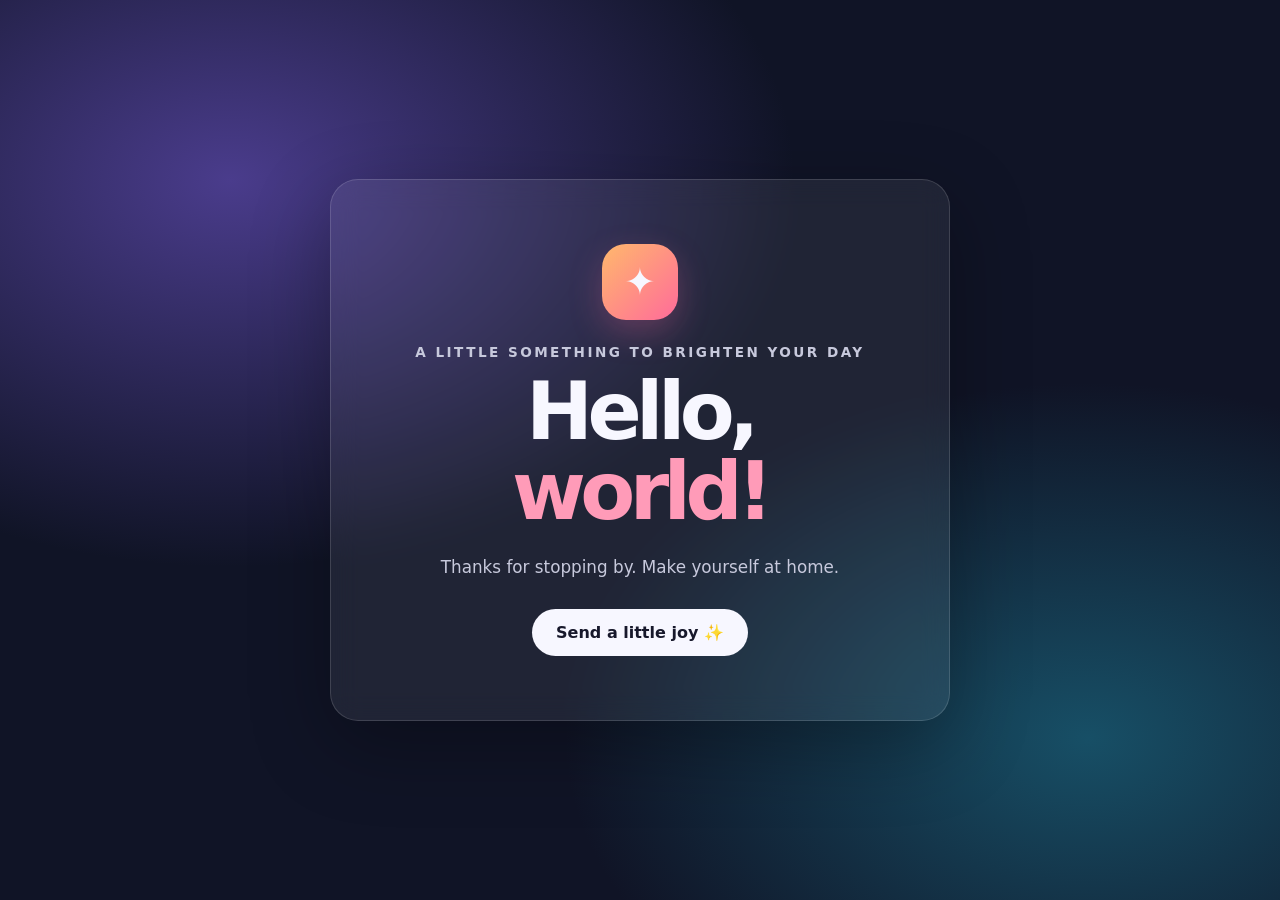
<file: index.html>
<!doctype html>
<html lang="en">
<head>
  <meta charset="utf-8">
  <meta name="viewport" content="width=device-width, initial-scale=1">
  <meta name="theme-color" content="#101426">
  <title>Hello, world!</title>
  <style>
    :root {
      color-scheme: dark;
      font-family: Inter, ui-sans-serif, system-ui, -apple-system, BlinkMacSystemFont, "Segoe UI", sans-serif;
      background: #101426;
      color: #f7f7ff;
    }

    * {
      box-sizing: border-box;
    }

    body {
      min-height: 100vh;
      margin: 0;
      display: grid;
      place-items: center;
      padding: 24px;
      background:
        radial-gradient(ellipse at 18% 20%, #4a3c8c 0, transparent 38%),
        radial-gradient(ellipse at 85% 82%, #174f66 0, transparent 34%),
        #101426;
    }

    main {
      width: min(100%, 620px);
      padding: clamp(32px, 8vw, 64px);
      text-align: center;
      border: 1px solid rgb(255 255 255 / 14%);
      border-radius: 28px;
      background: rgb(255 255 255 / 7%);
      box-shadow: 0 24px 80px rgb(0 0 0 / 30%);
      backdrop-filter: blur(14px);
    }

    .sparkle {
      display: inline-grid;
      width: 76px;
      height: 76px;
      place-items: center;
      margin-bottom: 24px;
      border-radius: 24px;
      background: linear-gradient(135deg, #ffb86c, #ff6b9a);
      font-size: 38px;
      box-shadow: 0 12px 32px rgb(255 107 154 / 25%);
    }

    p {
      margin: 0 0 12px;
      color: #c7c9dc;
      font-size: 0.85rem;
      font-weight: 700;
      letter-spacing: 0.18em;
      text-transform: uppercase;
    }

    h1 {
      margin: 0;
      font-size: clamp(2.7rem, 9vw, 5rem);
      letter-spacing: -0.07em;
      line-height: 1;
    }

    h1 span {
      color: #ff9bb8;
    }

    .message {
      min-height: 1.6em;
      margin: 22px 0 28px;
      color: #c7c9dc;
      font-size: 1.05rem;
      line-height: 1.6;
    }

    button {
      border: 0;
      border-radius: 999px;
      padding: 14px 24px;
      background: #f7f7ff;
      color: #17182b;
      font: inherit;
      font-weight: 700;
      cursor: pointer;
      transition: transform 160ms ease, box-shadow 160ms ease;
    }

    button:hover {
      transform: translateY(-2px);
      box-shadow: 0 10px 24px rgb(0 0 0 / 24%);
    }

    button:focus-visible {
      outline: 3px solid #ff9bb8;
      outline-offset: 4px;
    }

    @media (prefers-reduced-motion: reduce) {
      *, *::before, *::after {
        transition-duration: 0.01ms !important;
      }
    }
  </style>
</head>
<body>
  <main>
    <div class="sparkle" aria-hidden="true">✦</div>
    <p>A little something to brighten your day</p>
    <h1>Hello, <span>world!</span></h1>
    <div class="message" id="message" aria-live="polite">Thanks for stopping by. Make yourself at home.</div>
    <button id="greet-button" type="button">Send a little joy ✨</button>
  </main>
  <script>
    const button = document.querySelector("#greet-button");
    const message = document.querySelector("#message");
    const greetings = [
      "You’re doing great. Keep being you!",
      "A fresh start can begin with one small step.",
      "Thanks for stopping by. Make yourself at home."
    ];
    let greetingIndex = 0;

    button.addEventListener("click", () => {
      message.textContent = greetings[greetingIndex];
      greetingIndex = (greetingIndex + 1) % greetings.length;
    });
  </script>
</body>
</html>
</file>
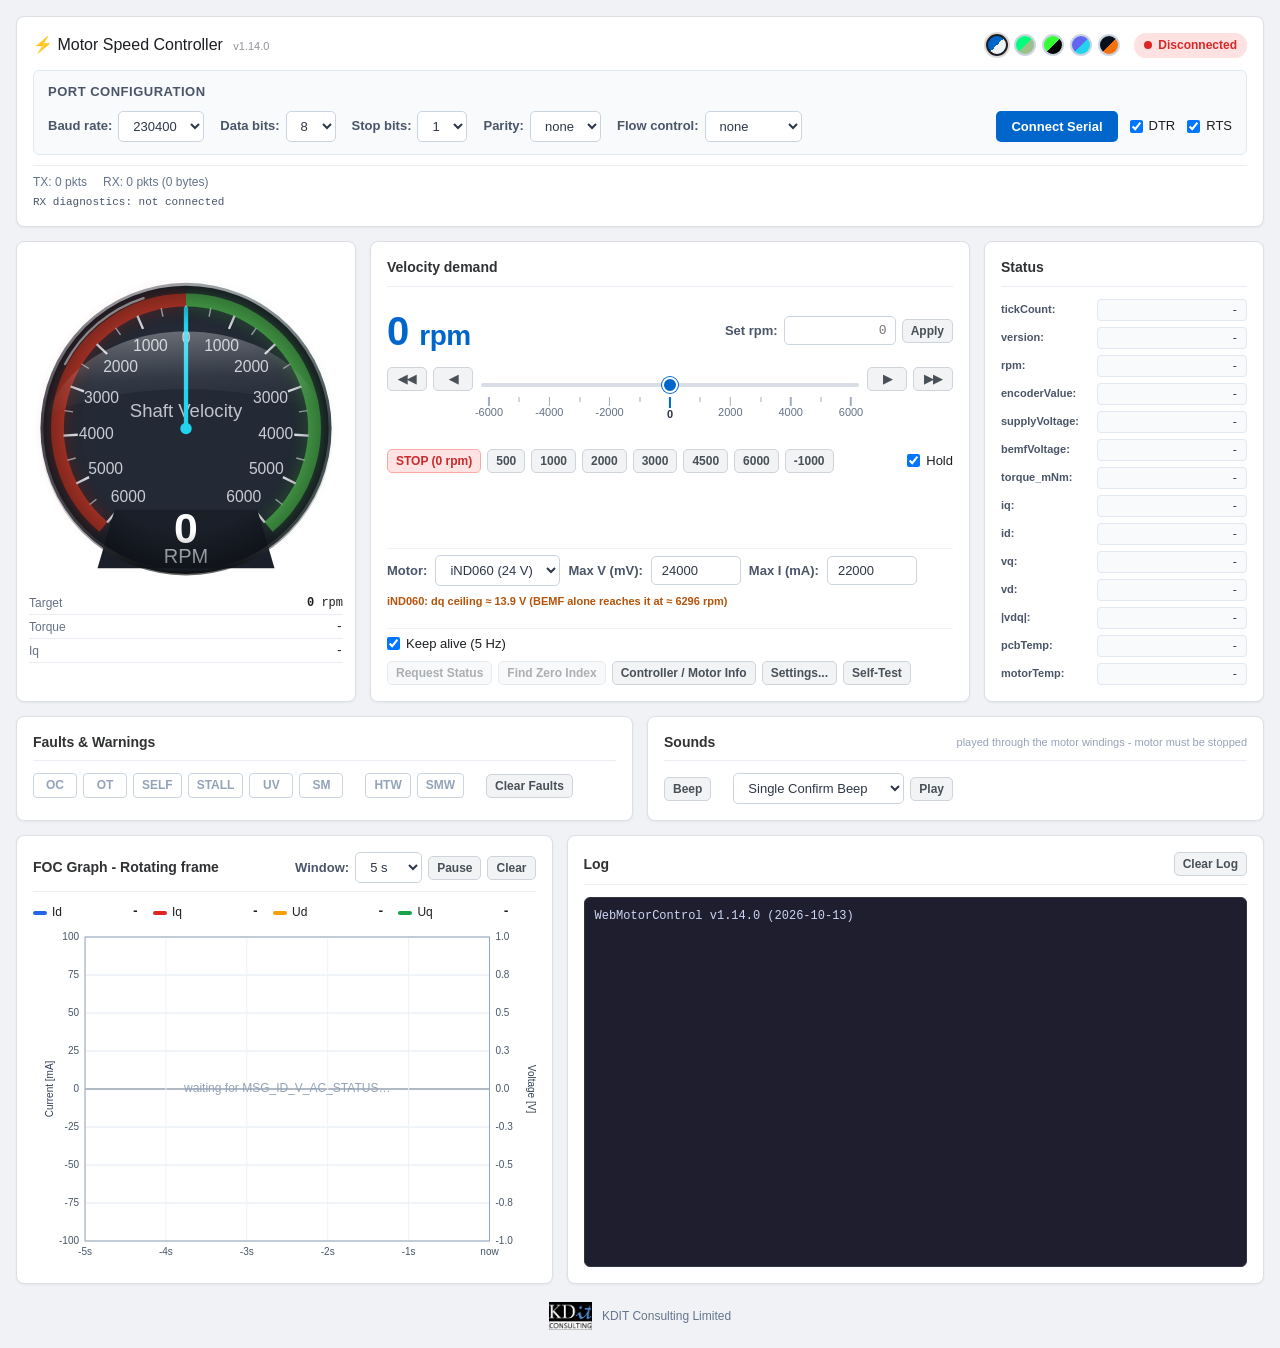
<file: Ver1/index.html>
<!DOCTYPE html>
<html lang="en">
<head>
    <meta charset="UTF-8">
    <meta name="viewport" content="width=device-width, initial-scale=1.0">
    <title>Motor Speed Controller - WebSerial</title>
    <link rel="stylesheet" href="css/style.css">
    <script>
        // Theme persistence. The choice is kept in localStorage and, as a backup for browsers
        // that block or clear site storage, in a one-year cookie scoped to this app's folder.
        // Both are read here, before first paint, so the page never flashes the wrong theme.
        (function () {
            var KEY = "motorctrl.theme";
            var THEMES = ["python", "retro", "fresh", "alpha"];
            var path = location.pathname.replace(/[^\/]*$/, "") || "/";

            function readCookie() {
                var m = document.cookie.match(new RegExp("(?:^|; )" + KEY.replace(".", "\\.") + "=([^;]*)"));
                return m ? decodeURIComponent(m[1]) : null;
            }

            window.ThemeStore = {
                get: function () {
                    var value = null;
                    try { value = localStorage.getItem(KEY) || localStorage.getItem("theme"); } catch (e) { }
                    return value || readCookie();
                },
                set: function (name) {
                    try { localStorage.setItem(KEY, name); } catch (e) { }
                    try {
                        document.cookie = KEY + "=" + encodeURIComponent(name) + "; max-age=31536000; path=" + path +
                            "; SameSite=Lax" + (location.protocol === "https:" ? "; Secure" : "");
                    } catch (e) { }
                }
            };

            var saved = window.ThemeStore.get();
            if (THEMES.indexOf(saved) !== -1) document.documentElement.setAttribute("data-theme", saved);
        })();
    </script>
</head>
<body>
    <div class="app-container">

        <!-- Browser Support Warning -->
        <div id="compatWarning" class="alert-warning">
            ⚠️ <strong>Web Serial is not supported in this browser.</strong> Please use a Chromium-based browser (Google Chrome, Microsoft Edge, Opera, or Brave) to connect over serial.
        </div>

        <!-- 1. Connection & Port Configuration Card -->
        <div class="card">
            <div class="conn-header">
                <span class="app-title">⚡ Motor Speed Controller <span id="appVersion" class="app-version" title="Web app version"></span></span>
                <div class="theme-switch" role="group" aria-label="Theme">
                    <button id="themeDefault" class="theme-btn theme-default" type="button" title="Current theme" aria-label="Current theme"></button>
                    <button id="themePython" class="theme-btn theme-python" type="button" title="Match the Python app theme" aria-label="Python app theme"></button>
                    <button id="themeRetro" class="theme-btn theme-retro" type="button" title="Retro 80s terminal theme" aria-label="Retro 80s terminal theme"></button>
                    <button id="themeFresh" class="theme-btn theme-fresh" type="button" title="Fresh modern dark theme" aria-label="Fresh modern dark theme"></button>
                    <button id="themeAlpha" class="theme-btn theme-alpha" type="button" title="Alpha Machines theme (Midnight / Graphite, Ignition orange)" aria-label="Alpha Machines theme"></button>
                </div>
                <div id="statusBadge" class="status-badge disconnected">
                    <span class="status-dot"></span>
                    <span id="statusText">Disconnected</span>
                </div>
            </div>

            <div class="port-config-section">
                <div class="port-config-title">Port configuration</div>
                <div class="port-config-row">
                    <div class="config-field">
                        <label for="baudSelect" class="form-label">Baud rate:</label>
                        <select id="baudSelect" class="select-input">
                            <option value="9600">9600</option>
                            <option value="19200">19200</option>
                            <option value="38400">38400</option>
                            <option value="57600">57600</option>
                            <option value="115200">115200</option>
                            <option value="230400" selected>230400</option>
                            <option value="460800">460800</option>
                            <option value="921600">921600</option>
                        </select>
                    </div>

                    <div class="config-field">
                        <label for="dataBitsSelect" class="form-label">Data bits:</label>
                        <select id="dataBitsSelect" class="select-input">
                            <option value="8" selected>8</option>
                            <option value="7">7</option>
                        </select>
                    </div>

                    <div class="config-field">
                        <label for="stopBitsSelect" class="form-label">Stop bits:</label>
                        <select id="stopBitsSelect" class="select-input">
                            <option value="1" selected>1</option>
                            <option value="2">2</option>
                        </select>
                    </div>

                    <div class="config-field">
                        <label for="paritySelect" class="form-label">Parity:</label>
                        <select id="paritySelect" class="select-input">
                            <option value="none" selected>none</option>
                            <option value="even">even</option>
                            <option value="odd">odd</option>
                        </select>
                    </div>

                    <div class="config-field">
                        <label for="flowControlSelect" class="form-label">Flow control:</label>
                        <select id="flowControlSelect" class="select-input">
                            <option value="none" selected>none</option>
                            <option value="hardware">hardware</option>
                        </select>
                    </div>

                    <div class="config-actions">
                        <button id="btnConnect" class="btn btn-primary">Connect Serial</button>
                        <label class="chk-group" title="Data Terminal Ready (required by MCU USB CDC)">
                            <input id="chkDtr" type="checkbox" checked>
                            <span>DTR</span>
                        </label>
                        <label class="chk-group" title="Request To Send">
                            <input id="chkRts" type="checkbox" checked>
                            <span>RTS</span>
                        </label>
                    </div>
                </div>
            </div>

            <div class="conn-stats">
                <div class="conn-stats-counters">
                    <span id="txStat">TX: 0 pkts</span>
                    <span id="rxStat">RX: 0 pkts (0 bytes)</span>
                </div>
                <div class="rx-diag-row">
                    <span id="rxDiag" class="rx-diag">RX diagnostics: not connected</span>
                </div>
            </div>
        </div>

        <!-- 2. Middle Section: velocity dial, velocity demand and status panel -->
        <div class="middle-grid middle-grid--demand">

            <!-- 2.0 Shaft velocity dial (js/gauge.js, copied from the PyTesterApp web app) -->
            <aside class="card gauge-card" aria-label="Shaft velocity">
                <div id="gauge"></div>
                <dl class="gmeta">
                    <div><dt>Target</dt><dd><b id="gTarget">0</b> rpm</dd></div>
                    <div><dt>Torque</dt><dd id="gTorque">-</dd></div>
                    <div><dt>Iq</dt><dd id="gIq">-</dd></div>
                </dl>
            </aside>

            <!-- 2A. Velocity demand (-6000 ... 6000 rpm, the sign is the direction) -->
            <div class="card demand-card">
                <div class="card-title">
                    <span>Velocity demand</span>
                </div>

                <!-- Big rpm display + numerical input -->
                <div class="rpm-readout-row">
                    <div id="rpmDisplay" class="rpm-big-text">0 <small>rpm</small></div>
                    <div class="rpm-entry-group">
                        <label for="rpmInput" class="form-label">Set rpm:</label>
                        <input id="rpmInput" type="text" inputmode="numeric" placeholder="0" autocomplete="off" class="text-input num-input" title="Type a value, press Enter or Apply; Esc clears">
                        <button id="btnApplyRpm" class="btn btn-secondary btn-sm">Apply</button>
                    </div>
                </div>

                <!-- Slider with step buttons, glow track and tick marks -->
                <div class="slider-row">
                    <div class="step-group">
                        <button class="btn btn-secondary btn-sm" id="btnDown2" type="button" title="-20% of full scale">◀◀</button>
                        <button class="btn btn-secondary btn-sm" id="btnDown1" type="button" title="-5% of full scale">◀</button>
                    </div>
                    <div class="slider-box" id="sliderBox">
                        <div class="slider-fill" aria-hidden="true"></div>
                        <input id="rpmSlider" type="range" min="-6000" max="6000" step="1" value="0" class="rpm-slider" aria-label="Target velocity">
                        <div class="slider-ticks" id="sliderTicks"></div>
                    </div>
                    <div class="step-group">
                        <button class="btn btn-secondary btn-sm" id="btnUp1" type="button" title="+5% of full scale">▶</button>
                        <button class="btn btn-secondary btn-sm" id="btnUp2" type="button" title="+20% of full scale">▶▶</button>
                    </div>
                </div>

                <!-- Quick presets, Hold at the right end -->
                <div class="preset-row">
                    <button class="btn btn-stop btn-sm" data-rpm="0" title="Stop (Esc)">STOP (0 rpm)</button>
                    <button class="btn btn-secondary btn-sm" data-rpm="500">500</button>
                    <button class="btn btn-secondary btn-sm" data-rpm="1000">1000</button>
                    <button class="btn btn-secondary btn-sm" data-rpm="2000">2000</button>
                    <button class="btn btn-secondary btn-sm" data-rpm="3000">3000</button>
                    <button class="btn btn-secondary btn-sm" data-rpm="4500">4500</button>
                    <button class="btn btn-secondary btn-sm" data-rpm="6000">6000</button>
                    <button class="btn btn-secondary btn-sm" data-rpm="-1000" title="1000 rpm in reverse">-1000</button>
                    <label class="chk-group hold-group" title="Hold: the slider stays where you leave it when released. Without Hold it springs back to 0 and the motor stops.">
                        <input id="chkHold" type="checkbox" checked>
                        <span>Hold</span>
                    </label>
                </div>

                <!-- Limits sent with every demand (latched by firmware at run start) -->
                <div class="options-row limits-row">
                    <label for="motorSelect" class="form-label">Motor:</label>
                    <select id="motorSelect" class="select-input" title="Sets the BEMF constant used in the hint below and the default Max V / Max I limits">
                        <option value="ind060">iND060 (24 V)</option>
                        <option value="ind057">iND057 (48 V)</option>
                    </select>
                    <label for="maxVInput" class="form-label">Max V (mV):</label>
                    <input id="maxVInput" type="number" min="1000" max="48000" step="1000" class="text-input" style="width: 90px;">
                    <label for="maxIInput" class="form-label">Max I (mA):</label>
                    <input id="maxIInput" type="number" min="0" max="25000" step="1000" class="text-input" style="width: 90px;" title="The current sense chain measures about 27 A peak on the most sensitive phase; the firmware also clamps this to its configured current limit">
                    <span id="limitHint" class="limit-hint"></span>
                </div>

                <!-- Keep-alive & Diagnostics Operations -->
                <div class="options-row">
                    <label class="chk-group">
                        <input id="chkPeriodic" type="checkbox" checked>
                        <span title="Repeats the demand every 200 ms while it is not 0 rpm. A 0 rpm demand is a STOP for the controller, so it is only sent when you stop (5 times), never just because the page is connected.">Keep alive (5 Hz)</span>
                    </label>
                    <div class="action-buttons">
                        <button id="btnReqStatus" class="btn btn-secondary btn-sm" disabled title="Disabled - status is requested automatically on connect and re-requested if it stops">Request Status</button>
                        <button id="btnFindZero" class="btn btn-secondary btn-sm" disabled title="Disabled">Find Zero Index</button>
                        <button id="btnControllerInfo" class="btn btn-secondary btn-sm" title="Read the controller (power board) and motor description from the drive: names, shunt, scaling, motor constants and gains">Controller / Motor Info</button>
                        <button id="btnSettings" class="btn btn-secondary btn-sm" title="View and edit the settings stored in the controller (supply, limits, current gains, ramps, run on start ...)">Settings...</button>
                        <button id="btnSelfTest" class="btn btn-secondary btn-sm" title="Run the controller self-test (DIAG_REQ_SELFTEST); only starts while the controller is idle">Self-Test</button>
                    </div>
                </div>
            </div>

            <!-- 2B. Status Panel (CDataStatus) -->
            <div class="card">
                <div class="card-title">
                    <span>Status</span>
                    <span id="statusAge" class="status-age"></span>
                </div>
                <div class="status-grid">
                    <!-- Column 1 -->
                    <div class="status-col">
                        <div class="status-field">
                            <label>tickCount:</label>
                            <input id="stat_tickCount" type="text" readonly value="-">
                        </div>
                        <div class="status-field">
                            <label>version:</label>
                            <input id="stat_version" type="text" readonly value="-">
                        </div>
                        <div class="status-field">
                            <label>rpm:</label>
                            <input id="stat_rpm" type="text" readonly value="-">
                        </div>
                        <div class="status-field">
                            <label>encoderValue:</label>
                            <input id="stat_encoderValue" type="text" readonly value="-">
                        </div>
                        <div class="status-field">
                            <label>supplyVoltage:</label>
                            <input id="stat_supplyVoltage" type="text" readonly value="-">
                        </div>
                        <div class="status-field">
                            <label>bemfVoltage:</label>
                            <input id="stat_bemfVoltage" type="text" readonly value="-">
                        </div>
                        <div class="status-field">
                            <label>torque_mNm:</label>
                            <input id="stat_torque_mNm" type="text" readonly value="-">
                        </div>
                    </div>

                    <!-- Column 2 -->
                    <div class="status-col">
                        <div class="status-field">
                            <label>iq:</label>
                            <input id="stat_iq" type="text" readonly value="-">
                        </div>
                        <div class="status-field">
                            <label>id:</label>
                            <input id="stat_id" type="text" readonly value="-">
                        </div>
                        <div class="status-field">
                            <label>vq:</label>
                            <input id="stat_vq" type="text" readonly value="-">
                        </div>
                        <div class="status-field">
                            <label>vd:</label>
                            <input id="stat_vd" type="text" readonly value="-">
                        </div>
                        <div class="status-field">
                            <label>|vdq|:</label>
                            <input id="stat_vdq" type="text" readonly value="-">
                        </div>
                        <div class="status-field">
                            <label>pcbTemp:</label>
                            <input id="stat_pcbTemp" type="text" readonly value="-">
                        </div>
                        <div class="status-field">
                            <label>motorTemp:</label>
                            <input id="stat_motorTemp" type="text" readonly value="-">
                        </div>
                    </div>
                </div>
            </div>

        </div>

        <!-- 2C. Faults & Warnings (left) and Sounds (right), as in the Python app -->
        <div class="middle-grid">

            <div class="card faults-card">
                <div class="card-title">
                    <span>Faults &amp; Warnings</span>
                </div>
                <div class="faults-row">
                    <div class="fault-group" aria-label="Faults">
                        <span id="flt_oc"    class="fault-chip fault" title="Overcurrent fault">OC</span>
                        <span id="flt_ot"    class="fault-chip fault" title="Overtemperature fault">OT</span>
                        <span id="flt_self"  class="fault-chip fault" title="Self-test fault">SELF</span>
                        <span id="flt_stall" class="fault-chip fault" title="Motor stall detected fault">STALL</span>
                        <span id="flt_uv"    class="fault-chip fault" title="Undervoltage">UV</span>
                        <span id="flt_sm"    class="fault-chip fault" title="Supply mismatch">SM</span>
                    </div>
                    <div class="fault-group" aria-label="Warnings">
                        <span id="warn_ht"   class="fault-chip warning" title="High temperature warning">HTW</span>
                        <span id="warn_sm"   class="fault-chip warning" title="Supply mismatch warning">SMW</span>
                    </div>
                    <button id="btnClearFaults" class="btn btn-secondary btn-sm">Clear Faults</button>
                </div>
            </div>

            <div class="card sounds-card">
                <div class="card-title">
                    <span>Sounds</span>
                    <span class="card-hint">played through the motor windings - motor must be stopped</span>
                </div>
                <div class="faults-row">
                    <div class="fault-group">
                        <button id="btnSoundTest" class="btn btn-secondary btn-sm" title="Play a 3 kHz, 600 ms beep">Beep</button>
                    </div>
                    <div class="fault-group">
                        <select id="soundPattern" class="select-input" title="Sound pattern">
                            <option value="1">Single Confirm Beep</option>
                            <option value="2">Ascending Two-Tone</option>
                            <option value="3">Descending Two-Tone</option>
                            <option value="4">Error Alarm</option>
                            <option value="5">Warning Chirp</option>
                            <option value="6">Success Fanfare</option>
                            <option value="7">Major Triad Arpeggio</option>
                            <option value="8">Alternating Siren Alert</option>
                            <option value="9">Calibration Chime</option>
                            <option value="10">Low Alert Buzz</option>
                        </select>
                        <button id="btnSoundPlay" class="btn btn-secondary btn-sm">Play</button>
                    </div>
                </div>
            </div>

        </div>

        <!-- 3. Live chart (left) and Telemetry & Log Console (right) -->
        <div class="lower-grid">

            <div class="card chart-card">
                <div class="card-title">
                    <span>FOC Graph - Rotating frame</span>
                    <span class="chart-controls">
                        <label class="form-label" for="chartWindow">Window:</label>
                        <select id="chartWindow" class="select-input">
                            <option value="5" selected>5 s</option>
                            <option value="10">10 s</option>
                            <option value="30">30 s</option>
                            <option value="60">60 s</option>
                        </select>
                        <button id="btnChartPause" class="btn btn-secondary btn-sm">Pause</button>
                        <button id="btnChartClear" class="btn btn-secondary btn-sm">Clear</button>
                    </span>
                </div>
                <div class="chart-legend">
                    <label class="legend-item"><input type="checkbox" data-series="id" checked><span class="swatch"></span>Id <b id="lg_id">-</b></label>
                    <label class="legend-item"><input type="checkbox" data-series="iq" checked><span class="swatch"></span>Iq <b id="lg_iq">-</b></label>
                    <label class="legend-item"><input type="checkbox" data-series="vd" checked><span class="swatch"></span>Ud <b id="lg_vd">-</b></label>
                    <label class="legend-item"><input type="checkbox" data-series="vq" checked><span class="swatch"></span>Uq <b id="lg_vq">-</b></label>
                </div>
                <canvas id="focChart" class="foc-chart"></canvas>
            </div>

            <div class="card log-card">
                <div class="card-title">
                    <span>Log</span>
                    <button id="btnClearLog" class="btn btn-secondary btn-sm">Clear Log</button>
                </div>
                <div id="logConsole" class="log-console"></div>
            </div>

        </div>

        <!-- Footer: company logo, no taller than a text box -->
        <footer class="app-footer">
            <img src="img/kdit-logo.png" class="footer-logo" width="43" height="28" alt="KDIT Consulting logo">
            <span>KDIT Consulting Limited</span>
        </footer>

    </div>

    <!-- Scripts -->
    <script src="js/version.js"></script>
    <script src="js/protocol.js"></script>
    <script src="js/diagcodes.js"></script>
    <script src="js/serial.js"></script>
    <script src="js/chart.js"></script>
    <script src="js/gauge.js"></script>
        <!-- Controller settings dialog (js/settings.js builds the form) -->
    <div id="settingsModal" class="modal-overlay" hidden>
        <div class="card modal-dialog" role="dialog" aria-modal="true" aria-labelledby="settingsTitle">
            <div class="card-title">
                <span id="settingsTitle">Controller settings</span>
                <button id="btnSettingsClose" class="btn btn-secondary btn-sm" type="button" aria-label="Close">&times;</button>
            </div>
            <div id="settingsStatus" class="settings-status">Not loaded.</div>
            <form id="settingsForm" onsubmit="return false"></form>
            <div class="settings-note">Calibration results (electrical zero, encoder direction, current offsets, angle table) are not edited here. Writing the settings saves them to the controller's flash, so stop the motor first.</div>
            <div class="modal-footer">
                <button id="btnSettingsDefaults" class="btn btn-secondary btn-sm" type="button" title="Fill the firmware defaults (supply, current limit and gains are kept); press Save to write them">Defaults</button>
                <button id="btnSettingsReload" class="btn btn-secondary btn-sm" type="button">Reload</button>
                <button id="btnSettingsSave" class="btn btn-primary btn-sm" type="button">Save</button>
            </div>
        </div>
    </div>

    <script src="js/settings.js"></script>
    <script src="js/app.js"></script>
</body>
</html>
</file>
<file: Ver1/css/style.css>
/* Reset & Base Styles */
* {
    box-sizing: border-box;
    margin: 0;
    padding: 0;
}

body {
    font-family: -apple-system, BlinkMacSystemFont, "Segoe UI", Roboto, Helvetica, Arial, sans-serif;
    background-color: #f0f2f5;
    color: #1c1e21;
    line-height: 1.4;
    padding: 16px;
}

.app-container {
    max-width: 1400px;
    margin: 0 auto;
    display: flex;
    flex-direction: column;
    gap: 14px;
}

/* Card Panels */
.card {
    background: #ffffff;
    border: 1px solid #dcdfe6;
    border-radius: 8px;
    padding: 16px;
    box-shadow: 0 1px 3px rgba(0, 0, 0, 0.05);
}

.card-title {
    font-size: 14px;
    font-weight: 700;
    color: #303133;
    margin-bottom: 12px;
    display: flex;
    justify-content: space-between;
    align-items: center;
    border-bottom: 1px solid #ebeef5;
    padding-bottom: 8px;
}

/* Top Connection & Port Configuration */
.conn-header {
    display: flex;
    align-items: center;
    justify-content: space-between;
    margin-bottom: 12px;
}

.port-config-section {
    background: #f8fafc;
    border: 1px solid #e2e8f0;
    border-radius: 6px;
    padding: 12px 14px;
}

.port-config-title {
    font-size: 13px;
    font-weight: 700;
    color: #4a5568;
    margin-bottom: 10px;
    text-transform: uppercase;
    letter-spacing: 0.5px;
}

.port-config-row {
    display: flex;
    align-items: center;
    flex-wrap: wrap;
    gap: 12px 16px;
}

.config-field {
    display: flex;
    align-items: center;
    gap: 6px;
}

.config-actions {
    display: flex;
    align-items: center;
    gap: 12px;
    margin-left: auto;
}

.form-label {
    font-size: 13px;
    font-weight: 600;
    color: #4a5568;
    white-space: nowrap;
}

.select-input, .text-input {
    padding: 6px 10px;
    border: 1px solid #cbd5e0;
    border-radius: 5px;
    font-size: 13px;
    background-color: #fff;
    color: #2d3748;
    outline: none;
    transition: border-color 0.2s;
}

.select-input:focus, .text-input:focus {
    border-color: #0066cc;
}

/* Buttons */
.btn {
    padding: 7px 14px;
    font-size: 13px;
    font-weight: 600;
    border-radius: 5px;
    cursor: pointer;
    border: 1px solid transparent;
    transition: background-color 0.15s, border-color 0.15s, box-shadow 0.15s;
    user-select: none;
}

.btn-primary {
    background-color: #0066cc;
    color: #ffffff;
}

.btn-primary:hover {
    background-color: #0052a3;
}

.btn-danger {
    background-color: #dc3545;
    color: #ffffff;
}

.btn-danger:hover {
    background-color: #bd2130;
}

.btn-secondary {
    background-color: #f1f3f5;
    border-color: #ced4da;
    color: #495057;
}

.btn-secondary:hover {
    background-color: #e9ecef;
}

.btn-stop {
    background-color: #ffe3e3;
    border-color: #ffa8a8;
    color: #c92a2a;
    font-weight: bold;
}

.btn-stop:hover {
    background-color: #ffc9c9;
}

.btn-sm {
    padding: 4px 8px;
    font-size: 12px;
}

/* Status Badge */
.status-badge {
    display: inline-flex;
    align-items: center;
    gap: 6px;
    padding: 4px 10px;
    border-radius: 12px;
    font-size: 12px;
    font-weight: 600;
}

.status-badge.disconnected {
    background-color: #fee2e2;
    color: #dc2626;
}

.status-badge.connected {
    background-color: #dcfce7;
    color: #16a34a;
}

.status-dot {
    width: 8px;
    height: 8px;
    border-radius: 50%;
    background-color: currentColor;
}

/* Alert Warning Box */
.alert-warning {
    background-color: #fff3cd;
    border: 1px solid #ffeeba;
    color: #856404;
    padding: 10px 14px;
    border-radius: 6px;
    font-size: 13px;
    display: none;
}

/* Middle Layout: Side-by-Side Cards */
.middle-grid {
    display: grid;
    grid-template-columns: 1fr 1fr;
    gap: 14px;
}

@media (max-width: 860px) {
    .middle-grid {
        grid-template-columns: 1fr;
    }
}

/* Speed Demand Controls */
.demand-card {
    display: flex;
    flex-direction: column;
    gap: 12px;
}

.rpm-readout-row {
    display: flex;
    justify-content: space-between;
    align-items: center;
}

.rpm-big-text {
    font-size: 40px;
    font-weight: 800;
    line-height: 1;
    color: #0066cc;
    letter-spacing: -0.5px;
}

.rpm-big-text small {
    font-size: 28px;
    font-weight: 800;
}

.rpm-entry-group {
    display: flex;
    align-items: center;
    gap: 6px;
}

.preset-row {
    display: flex;
    flex-wrap: wrap;
    gap: 6px;
    align-items: center;
}

.options-row {
    display: flex;
    justify-content: space-between;
    align-items: center;
    flex-wrap: wrap;
    gap: 8px;
    padding-top: 6px;
    border-top: 1px solid #f1f3f5;
}

.chk-group {
    display: flex;
    align-items: center;
    gap: 6px;
    font-size: 13px;
    cursor: pointer;
}

.action-buttons {
    display: flex;
    flex-wrap: wrap;
    gap: 6px;
}

.action-buttons .btn {
    white-space: nowrap;
}

/* Status panel: one column of fields */
.status-grid {
    display: grid;
    grid-template-columns: 1fr;
    gap: 6px;
}

.status-col {
    display: grid;
    gap: 6px;
}

@media (max-width: 540px) {
    .status-grid {
        grid-template-columns: 1fr;
    }
}

.status-field {
    display: flex;
    align-items: center;
    justify-content: space-between;
    gap: 6px;
}

.status-field label {
    font-size: 11px;
    font-weight: 700;
    color: #4a5568;
    white-space: nowrap;
    min-width: 90px;
}

.status-field input {
    width: 100%;
    padding: 4px 8px;
    border: 1px solid #e2e8f0;
    border-radius: 4px;
    font-family: Consolas, "Courier New", monospace;
    font-size: 11px;
    background-color: #f8fafc;
    color: #1e293b;
    outline: none;
    text-align: right;
}

/* Log & Telemetry Card */
.log-stats-bar {
    display: flex;
    justify-content: space-between;
    align-items: center;
    font-size: 12px;
    color: #64748b;
    margin-bottom: 8px;
}

.log-stats-left {
    display: flex;
    gap: 16px;
}

.log-console {
    width: 100%;
    height: 140px;
    background-color: #1e1e2e;
    color: #cdd6f4;
    font-family: Consolas, "Courier New", monospace;
    font-size: 12px;
    padding: 10px;
    border-radius: 6px;
    border: 1px solid #313244;
    overflow-y: auto;
    white-space: pre-wrap;
    word-break: break-all;
}

/* Voltage / current limits row and status liveness */
.limits-row {
    justify-content: flex-start;
    margin-bottom: 6px;
}

.limit-hint {
    font-size: 11px;
    color: #606266;
}

.limit-hint.warn {
    color: #b45309;
    font-weight: 600;
}

.status-age {
    font-size: 11px;
    font-weight: 400;
    color: #67c23a;
}

.status-age.stale {
    color: #f56c6c;
    font-weight: 600;
}

.status-field input.warn {
    background-color: #fef3c7;
    border-color: #f59e0b;
    color: #92400e;
}

.app-version {
    font-size: 11px;
    font-weight: 400;
    color: #909399;
    margin-left: 6px;
    cursor: help;
}

.rx-diag-row {
    display: flex;
    justify-content: space-between;
    align-items: center;
    flex-wrap: wrap;
    gap: 8px;
    margin: 6px 0;
}

.rx-diag {
    font-family: Consolas, "Courier New", monospace;
    font-size: 11px;
    color: #475569;
}

/* Lower section: chart on the left, log on the right */
.lower-grid {
    display: grid;
    grid-template-columns: minmax(0, 1fr) minmax(0, 1.3fr);
    gap: 14px;
    align-items: stretch;
}

@media (max-width: 860px) {
    .lower-grid {
        grid-template-columns: 1fr;
    }
}

.chart-card,
.log-card {
    display: flex;
    flex-direction: column;
    min-width: 0;
}

.chart-controls {
    display: flex;
    align-items: center;
    gap: 6px;
    font-weight: 400;
}

.chart-legend {
    display: flex;
    flex-wrap: wrap;
    gap: 14px;
    margin-bottom: 6px;
    font-size: 12px;
}

.legend-item {
    display: flex;
    align-items: center;
    gap: 5px;
    cursor: pointer;
    user-select: none;
}

.legend-item input {
    display: none;
}

.legend-item .swatch {
    width: 14px;
    height: 4px;
    border-radius: 2px;
    background: var(--c);
}

.legend-item input:not(:checked) ~ .swatch {
    background: #cbd5e1;
}

/* Fixed-width value field so the legend never reflows as the numbers change */
.legend-item b {
    display: inline-block;
    width: 10ch;
    text-align: right;
    white-space: nowrap;
    font-family: Consolas, "Courier New", monospace;
    font-size: 12px;
    font-weight: 600;
    font-variant-numeric: tabular-nums;
}

.legend-item {
    white-space: nowrap;
}

.foc-chart {
    width: 100%;
    height: 340px;
    display: block;
}

/* The log fills the right-hand card down to the chart's height */
.log-card .log-console {
    /* Zero flex-basis keeps the log's content out of the card's height: the row is sized by
       the chart, and the log scrolls inside it instead of growing with every new line. */
    flex: 1 1 0;
    height: 0;
    min-height: 280px;
}

/* Connection statistics, under the port configuration */
.conn-stats {
    margin-top: 10px;
    padding-top: 8px;
    border-top: 1px solid #ebeef5;
}

.conn-stats-counters {
    display: flex;
    gap: 16px;
    font-size: 12px;
    color: #64748b;
}

.conn-stats .rx-diag-row {
    margin: 4px 0 0;
}

/* Log lines for decoded diagnostic events (colours follow the Python app's STYLE_ANSI) */
.log-console > span {
    display: block;
}

.log-diag {
    padding: 0 4px;
    border-radius: 2px;
}

.log-diag .log-seq {
    color: #94a3b8;
    white-space: pre;
}

.log-normal    { color: #cdd6f4; }
.log-error     { color: #ffffff; background-color: #dc2626; font-weight: 700; }
.log-warning   { color: #000000; background-color: #facc15; }
.log-op_state  { color: #e0e0e0; background-color: #1496bb; }
.log-text_resp { color: #000000; background-color: #22d3ee; }
.log-prc       { color: #3b2fd8; background-color: #aef5d4; }
.log-prc_pass  { color: #ffff3f; background-color: #80b918; font-weight: 700; }
.log-highlight { color: #ffffff; background-color: #000000; }
.log-power_up  { color: #4ade80; }

/* Faults & warnings panel */
.faults-row {
    display: flex;
    flex-wrap: wrap;
    align-items: center;
    gap: 10px 22px;
}

.fault-group {
    display: flex;
    flex-wrap: wrap;
    align-items: center;
    gap: 6px;
}

.group-label {
    font-size: 12px;
    font-weight: 600;
    color: #475569;
    margin-right: 2px;
}

/* An indicator is white while clear, red (fault) or orange (warning) while active */
.fault-chip {
    min-width: 44px;
    padding: 3px 8px;
    text-align: center;
    font-size: 12px;
    font-weight: 700;
    color: #94a3b8;
    background-color: #ffffff;
    border: 1px solid #cbd5e1;
    border-radius: 4px;
    cursor: help;
    user-select: none;
}

.fault-chip.fault.active {
    color: #ffffff;
    background-color: #ef0000;
    border-color: #b91c1c;
}

.fault-chip.warning.active {
    color: #000000;
    background-color: #ffaa00;
    border-color: #d97706;
}

/* Short grey remark next to a card title */
.card-hint {
    font-size: 11px;
    font-weight: 400;
    color: #94a3b8;
}

/* Disabled buttons */
.btn:disabled {
    opacity: 0.45;
    cursor: not-allowed;
}

/* ------------------------------------------------------------------ */
/* Theme switch (header)                                               */
/* ------------------------------------------------------------------ */
.conn-header .theme-switch {
    display: flex;
    gap: 6px;
    margin-left: auto;
    margin-right: 14px;
}

.theme-btn {
    width: 22px;
    height: 22px;
    padding: 0;
    border-radius: 50%;
    border: 2px solid #cbd5e1;
    cursor: pointer;
}

/* Each swatch previews its own theme whichever theme is active */
.theme-default { background: linear-gradient(135deg, #0066cc 50%, #f0f2f5 50%); }
.theme-python  { background: linear-gradient(135deg, #00ff7f 50%, #9dc08b 50%); }

.theme-btn[aria-pressed="true"] {
    border-color: #1c1e21;
    box-shadow: 0 0 0 2px rgba(0, 0, 0, 0.15);
}

/* ------------------------------------------------------------------ */
/* "Python app" theme - colours taken from MotorCtrl/UI/motor_control.ui */
/*   window #9DC08B, panels #EDF1D6 with grey outset border, text        */
/*   #40513B, buttons rgb(0,255,127) / hover (80,230,80) / pressed       */
/*   (0,155,0), stop & disconnect red, Self-Test yellow                  */
/* ------------------------------------------------------------------ */
html[data-theme="python"] body {
    background-color: #9dc08b;
    color: #000000;
}

html[data-theme="python"] .card {
    background: #edf1d6;
    border: 2px outset grey;
    border-radius: 3px;
    box-shadow: none;
}

html[data-theme="python"] .card-title,
html[data-theme="python"] .port-config-title,
html[data-theme="python"] .form-label,
html[data-theme="python"] .status-field label,
html[data-theme="python"] .group-label,
html[data-theme="python"] .app-title {
    color: #40513b;
}

html[data-theme="python"] .card-title {
    border-bottom-color: rgba(64, 81, 59, 0.25);
}

html[data-theme="python"] .port-config-section {
    background: rgba(255, 255, 255, 0.45);
    border-color: grey;
}

html[data-theme="python"] .conn-stats,
html[data-theme="python"] .options-row {
    border-top-color: rgba(64, 81, 59, 0.25);
}

html[data-theme="python"] .conn-stats-counters,
html[data-theme="python"] .rx-diag,
html[data-theme="python"] .limit-hint,
html[data-theme="python"] .card-hint {
    color: #40513b;
}

html[data-theme="python"] .select-input,
html[data-theme="python"] .text-input,
html[data-theme="python"] .status-field input {
    background-color: #ffffff;
    border: 1px solid #555555;
    border-radius: 3px;
    color: #000000;
}

html[data-theme="python"] .rpm-big-text {
    color: #2c5ead;
}

/* Buttons: spring green, outset border, darker when pressed */
html[data-theme="python"] .btn {
    color: #000000;
    background-color: rgb(0, 255, 127);
    border: 1px solid #555555;
    border-style: outset;
    border-radius: 3px;
}

html[data-theme="python"] .btn:hover:not(:disabled) {
    background-color: rgb(80, 230, 80);
    border-style: inset;
    border-color: #aaaaaa;
}

html[data-theme="python"] .btn:active:not(:disabled) {
    background-color: rgb(0, 155, 0);
    border-style: inset;
    border-color: #aaaaaa;
}

html[data-theme="python"] .btn:disabled {
    background-color: rgb(0, 155, 0);
    opacity: 0.55;
}

html[data-theme="python"] .btn-danger,
html[data-theme="python"] .btn-stop {
    background-color: rgb(255, 100, 100);
    color: #000000;
}

html[data-theme="python"] .btn-danger:hover:not(:disabled),
html[data-theme="python"] .btn-stop:hover:not(:disabled) {
    background-color: rgb(230, 80, 80);
}

html[data-theme="python"] .btn-danger:active:not(:disabled),
html[data-theme="python"] .btn-stop:active:not(:disabled) {
    background-color: rgb(180, 80, 80);
}

html[data-theme="python"] #btnSelfTest {
    background-color: rgb(255, 255, 0);
}

html[data-theme="python"] #btnSelfTest:hover:not(:disabled) {
    background-color: rgb(230, 230, 80);
}

html[data-theme="python"] #btnSelfTest:active:not(:disabled) {
    background-color: rgb(180, 180, 80);
}

/* Log: black on white like the Python log view, with its colour styles kept */
html[data-theme="python"] .log-console {
    background-color: #ffffff;
    color: #000000;
    border: 1px solid #555555;
}

html[data-theme="python"] .log-normal   { color: #000000; }
html[data-theme="python"] .log-power_up { color: #14803a; }
html[data-theme="python"] .log-seq      { color: #6b7280; }
html[data-theme="python"] .log-op_state { color: #ffffff; background-color: #1496bb; }

/* Fault indicators keep red / orange when active; the clear state is the Python white label */
html[data-theme="python"] .fault-chip {
    border: 1px inset #888888;
    border-radius: 3px;
}

/* ------------------------------------------------------------------ */
/* Canvas colours (chart + slider ticks) - read by the scripts.         */
/* Default values match the light themes; dark themes override them.    */
/* ------------------------------------------------------------------ */
:root {
    --chart-grid: #e2e8f0;
    --chart-grid-minor: #eef2f7;
    --chart-zero: #64748b;
    --chart-text: #475569;
    --chart-title: #334155;
    --chart-border: #94a3b8;
    --chart-hint: #94a3b8;
    --chart-id: #2563eb;
    --chart-iq: #dc2626;
    --chart-vd: #f59e0b;
    --chart-vq: #16a34a;
    --tick-minor: #a0aec0;
    --tick-major: #4a5568;
    --tick-text: #2d3748;
}

.legend-item:nth-child(1) { --c: var(--chart-id); }
.legend-item:nth-child(2) { --c: var(--chart-iq); }
.legend-item:nth-child(3) { --c: var(--chart-vd); }
.legend-item:nth-child(4) { --c: var(--chart-vq); }

/* Swatches for the two additional themes */
.theme-retro { background: linear-gradient(135deg, #33ff33 50%, #000000 50%); }
.theme-fresh { background: linear-gradient(135deg, #6366f1 50%, #22d3ee 50%); }
.theme-alpha { background: linear-gradient(135deg, #0a0f1e 50%, #f5710a 50%); }

/* ------------------------------------------------------------------ */
/* Dark themes ("retro" and "fresh") share one set of rules driven by   */
/* the design tokens each theme defines further down.                   */
/* ------------------------------------------------------------------ */
html:is([data-theme="retro"], [data-theme="fresh"], [data-theme="alpha"]) {
    color-scheme: dark;
    accent-color: var(--accent);
}

html:is([data-theme="retro"], [data-theme="fresh"], [data-theme="alpha"]) body {
    background: var(--bg);
    background-attachment: fixed;
    color: var(--text);
    font-family: var(--font);
}

html:is([data-theme="retro"], [data-theme="fresh"], [data-theme="alpha"]) .card {
    background: var(--card-bg);
    border: 1px solid var(--card-border);
    border-radius: var(--radius);
    box-shadow: var(--card-shadow);
    -webkit-backdrop-filter: var(--card-blur);
    backdrop-filter: var(--card-blur);
}

html:is([data-theme="retro"], [data-theme="fresh"], [data-theme="alpha"]) :is(.card-title, .app-title, .port-config-title, .form-label, .status-field label, .group-label, .chk-group) {
    color: var(--title);
}

html:is([data-theme="retro"], [data-theme="fresh"], [data-theme="alpha"]) .card-title {
    border-bottom-color: var(--rule);
}

html:is([data-theme="retro"], [data-theme="fresh"], [data-theme="alpha"]) .port-config-section {
    background: var(--section-bg);
    border-color: var(--rule);
    border-radius: var(--radius-sm);
}

html:is([data-theme="retro"], [data-theme="fresh"], [data-theme="alpha"]) :is(.conn-stats, .options-row) {
    border-top-color: var(--rule);
}

html:is([data-theme="retro"], [data-theme="fresh"], [data-theme="alpha"]) :is(.conn-stats-counters, .rx-diag, .limit-hint, .card-hint, .legend-item) {
    color: var(--muted);
}

html:is([data-theme="retro"], [data-theme="fresh"], [data-theme="alpha"]) .legend-item b {
    color: var(--text);
}

html:is([data-theme="retro"], [data-theme="fresh"], [data-theme="alpha"]) :is(.select-input, .text-input, .status-field input) {
    background: var(--input-bg);
    border: 1px solid var(--input-border);
    color: var(--input-text);
    border-radius: var(--radius-sm);
}

html:is([data-theme="retro"], [data-theme="fresh"], [data-theme="alpha"]) :is(.select-input, .text-input):focus {
    border-color: var(--accent);
}

html:is([data-theme="retro"], [data-theme="fresh"], [data-theme="alpha"]) .rpm-big-text {
    color: var(--rpm-color);
}

/* Buttons */
html:is([data-theme="retro"], [data-theme="fresh"], [data-theme="alpha"]) .btn {
    background: var(--btn-bg);
    color: var(--btn-text);
    border: 1px solid var(--btn-border);
    border-radius: var(--radius-sm);
}

html:is([data-theme="retro"], [data-theme="fresh"], [data-theme="alpha"]) .btn:hover:not(:disabled) {
    background: var(--btn-hover);
    color: var(--btn-hover-text);
}

html:is([data-theme="retro"], [data-theme="fresh"], [data-theme="alpha"]) .btn:active:not(:disabled) {
    background: var(--btn-active);
    color: var(--btn-hover-text);
}

html:is([data-theme="retro"], [data-theme="fresh"], [data-theme="alpha"]) .btn:disabled {
    opacity: 0.4;
}

html:is([data-theme="retro"], [data-theme="fresh"], [data-theme="alpha"]) .btn-primary {
    background: var(--primary-bg);
    color: var(--primary-text);
    border-color: var(--primary-border);
}

html:is([data-theme="retro"], [data-theme="fresh"], [data-theme="alpha"]) .btn-primary:hover:not(:disabled) {
    background: var(--primary-bg);
    color: var(--primary-text);
    filter: brightness(1.15);
}

html:is([data-theme="retro"], [data-theme="fresh"], [data-theme="alpha"]) .btn-danger {
    background: var(--danger-bg);
    color: var(--danger-text);
    border-color: var(--danger-border);
}

html:is([data-theme="retro"], [data-theme="fresh"], [data-theme="alpha"]) .btn-danger:hover:not(:disabled) {
    background: var(--danger-bg);
    color: var(--danger-text);
    filter: brightness(1.15);
}

html:is([data-theme="retro"], [data-theme="fresh"], [data-theme="alpha"]) .btn-stop {
    background: var(--stop-bg);
    color: var(--stop-text);
    border-color: var(--stop-border);
}

html:is([data-theme="retro"], [data-theme="fresh"], [data-theme="alpha"]) .btn-stop:hover:not(:disabled) {
    background: var(--stop-hover);
    color: var(--stop-hover-text);
}

/* Badges, alerts, indicators */
html:is([data-theme="retro"], [data-theme="fresh"], [data-theme="alpha"]) .status-badge.connected {
    background: var(--ok-bg);
    color: var(--ok-text);
}

html:is([data-theme="retro"], [data-theme="fresh"], [data-theme="alpha"]) .status-badge.disconnected {
    background: var(--bad-bg);
    color: var(--bad-text);
}

html:is([data-theme="retro"], [data-theme="fresh"], [data-theme="alpha"]) .alert-warning {
    background: var(--warn-bg);
    border-color: var(--warn-border);
    color: var(--warn-text);
}

html:is([data-theme="retro"], [data-theme="fresh"], [data-theme="alpha"]) .fault-chip {
    background: var(--chip-bg);
    color: var(--chip-text);
    border: 1px solid var(--chip-border);
    border-radius: var(--radius-sm);
}

html:is([data-theme="retro"], [data-theme="fresh"], [data-theme="alpha"]) .fault-chip.fault.active {
    background: #ef0000;
    color: #ffffff;
    border-color: #ff6b6b;
}

html:is([data-theme="retro"], [data-theme="fresh"], [data-theme="alpha"]) .fault-chip.warning.active {
    background: #ffaa00;
    color: #000000;
    border-color: #ffd37a;
}

html:is([data-theme="retro"], [data-theme="fresh"], [data-theme="alpha"]) .theme-btn {
    border-color: var(--rule);
}

html:is([data-theme="retro"], [data-theme="fresh"], [data-theme="alpha"]) .theme-btn[aria-pressed="true"] {
    border-color: var(--text);
    box-shadow: 0 0 0 2px var(--rule);
}

/* Log */
html:is([data-theme="retro"], [data-theme="fresh"], [data-theme="alpha"]) .log-console {
    background: var(--log-bg);
    color: var(--log-text);
    border: 1px solid var(--log-border);
    border-radius: var(--radius-sm);
}

html:is([data-theme="retro"], [data-theme="fresh"], [data-theme="alpha"]) .log-normal { color: var(--log-text); }
html:is([data-theme="retro"], [data-theme="fresh"], [data-theme="alpha"]) .log-seq { color: var(--muted); }
html:is([data-theme="retro"], [data-theme="fresh"], [data-theme="alpha"]) .log-highlight { box-shadow: inset 0 0 0 1px var(--muted); }

/* ------------------------------------------------------------------ */
/* Theme: retro - 1980s green-phosphor CRT terminal                     */
/* ------------------------------------------------------------------ */
html[data-theme="retro"] {
    --accent: #33ff33;
    --bg: #020802;
    --text: #33ff33;
    --title: #33ff33;
    --muted: #1fa81f;
    --font: "Courier New", Consolas, "Lucida Console", monospace;
    --radius: 0;
    --radius-sm: 0;
    --card-bg: #041404;
    --card-border: #1fa81f;
    --card-shadow: 0 0 14px rgba(51, 255, 51, 0.16), inset 0 0 0 1px #0a3d0a;
    --card-blur: none;
    --rule: #146014;
    --section-bg: #030c03;
    --input-bg: #000000;
    --input-border: #1fa81f;
    --input-text: #33ff33;
    --btn-bg: transparent;
    --btn-text: #33ff33;
    --btn-border: #33ff33;
    --btn-hover: #33ff33;
    --btn-hover-text: #000000;
    --btn-active: #1fa81f;
    --primary-bg: #33ff33;
    --primary-text: #000000;
    --primary-border: #33ff33;
    --danger-bg: #ff3333;
    --danger-text: #000000;
    --danger-border: #ff3333;
    --stop-bg: transparent;
    --stop-text: #ff3333;
    --stop-border: #ff3333;
    --stop-hover: #ff3333;
    --stop-hover-text: #000000;
    --rpm-color: #ffb000;
    --slider-bg: #0f3d0f;
    --log-bg: #000000;
    --log-text: #33ff33;
    --log-border: #1fa81f;
    --chip-bg: #000000;
    --chip-text: #1fa81f;
    --chip-border: #146014;
    --ok-bg: #0a3d0a;
    --ok-text: #33ff33;
    --bad-bg: #3d0a0a;
    --bad-text: #ff3333;
    --warn-bg: #2b2000;
    --warn-border: #ffb000;
    --warn-text: #ffb000;

    --chart-grid: #0f4d0f;
    --chart-grid-minor: #0a2e0a;
    --chart-zero: #1fa81f;
    --chart-text: #33ff33;
    --chart-title: #33ff33;
    --chart-border: #1fa81f;
    --chart-hint: #1fa81f;
    --chart-id: #00e5ff;
    --chart-iq: #ff5555;
    --chart-vd: #ffb000;
    --chart-vq: #b6ff3c;
    --tick-minor: #146014;
    --tick-major: #33ff33;
    --tick-text: #33ff33;
}

html[data-theme="retro"] body {
    text-shadow: 0 0 3px rgba(51, 255, 51, 0.4);
}

html[data-theme="retro"] :is(.card-title, .port-config-title) {
    text-transform: uppercase;
    letter-spacing: 0.08em;
}

html[data-theme="retro"] .rpm-big-text {
    text-shadow: 0 0 8px rgba(255, 176, 0, 0.6);
}

html[data-theme="retro"] .btn {
    text-transform: uppercase;
    letter-spacing: 0.04em;
}

html[data-theme="retro"] .btn:disabled {
    border-style: dashed;
}

/* CRT scanlines over the whole page */
html[data-theme="retro"] body::after {
    content: "";
    position: fixed;
    inset: 0;
    pointer-events: none;
    z-index: 9999;
    background: repeating-linear-gradient(0deg, rgba(0, 0, 0, 0.2) 0, rgba(0, 0, 0, 0.2) 1px, transparent 1px, transparent 3px);
}

/* ------------------------------------------------------------------ */
/* Theme: fresh - modern dark glass UI with an indigo/cyan accent       */
/* ------------------------------------------------------------------ */
html[data-theme="fresh"] {
    --accent: #6366f1;
    --bg: radial-gradient(1100px 600px at 8% -10%, #2b2f77 0%, transparent 60%),
          radial-gradient(900px 500px at 100% 0%, #0d5566 0%, transparent 55%),
          #0b1020;
    --text: #e6e9f5;
    --title: #f3f5ff;
    --muted: #9aa4c7;
    --font: Inter, "Segoe UI Variable", "Segoe UI", system-ui, -apple-system, Roboto, Helvetica, Arial, sans-serif;
    --radius: 14px;
    --radius-sm: 9px;
    --card-bg: rgba(255, 255, 255, 0.06);
    --card-border: rgba(255, 255, 255, 0.12);
    --card-shadow: 0 8px 30px rgba(0, 0, 0, 0.35);
    --card-blur: blur(14px);
    --rule: rgba(255, 255, 255, 0.1);
    --section-bg: rgba(255, 255, 255, 0.04);
    --input-bg: rgba(255, 255, 255, 0.07);
    --input-border: rgba(255, 255, 255, 0.16);
    --input-text: #e6e9f5;
    --btn-bg: rgba(255, 255, 255, 0.09);
    --btn-text: #e6e9f5;
    --btn-border: rgba(255, 255, 255, 0.16);
    --btn-hover: rgba(255, 255, 255, 0.18);
    --btn-hover-text: #ffffff;
    --btn-active: rgba(255, 255, 255, 0.26);
    --primary-bg: linear-gradient(135deg, #6366f1, #22d3ee);
    --primary-text: #06101f;
    --primary-border: transparent;
    --danger-bg: #f43f5e;
    --danger-text: #ffffff;
    --danger-border: transparent;
    --stop-bg: rgba(244, 63, 94, 0.16);
    --stop-text: #fda4af;
    --stop-border: rgba(244, 63, 94, 0.4);
    --stop-hover: rgba(244, 63, 94, 0.32);
    --stop-hover-text: #ffe4e8;
    --rpm-color: #7dd3fc;
    --slider-bg: rgba(255, 255, 255, 0.14);
    --log-bg: #070b18;
    --log-text: #cbd5e1;
    --log-border: rgba(255, 255, 255, 0.1);
    --chip-bg: rgba(255, 255, 255, 0.06);
    --chip-text: #8b95b8;
    --chip-border: rgba(255, 255, 255, 0.12);
    --ok-bg: rgba(52, 211, 153, 0.16);
    --ok-text: #34d399;
    --bad-bg: rgba(244, 63, 94, 0.16);
    --bad-text: #fb7185;
    --warn-bg: rgba(251, 191, 36, 0.12);
    --warn-border: rgba(251, 191, 36, 0.35);
    --warn-text: #fcd34d;

    --chart-grid: rgba(255, 255, 255, 0.09);
    --chart-grid-minor: rgba(255, 255, 255, 0.05);
    --chart-zero: rgba(255, 255, 255, 0.4);
    --chart-text: #9aa4c7;
    --chart-title: #c7cdea;
    --chart-border: rgba(255, 255, 255, 0.22);
    --chart-hint: #6b7497;
    --chart-id: #60a5fa;
    --chart-iq: #fb7185;
    --chart-vd: #fbbf24;
    --chart-vq: #34d399;
    --tick-minor: rgba(255, 255, 255, 0.3);
    --tick-major: rgba(255, 255, 255, 0.7);
    --tick-text: #9aa4c7;
}

html[data-theme="fresh"] .btn {
    transition: background 0.15s, transform 0.1s, filter 0.15s;
}

html[data-theme="fresh"] .btn:active:not(:disabled) {
    transform: translateY(1px);
}

html[data-theme="fresh"] .card-title {
    letter-spacing: 0.01em;
}

/* ------------------------------------------------------------------ */
/* Theme: alpha - the Alpha Machines design system (copied from the     */
/* PyTesterApp web app): Midnight / Graphite surfaces, Ignition orange   */
/* as the accent, solid red STOP, 4 / 8 px radii                         */
/* ------------------------------------------------------------------ */
html[data-theme="alpha"] {
    --accent: #f5710a;
    --bg: #0a0f1e;
    --text: #e8ecf4;
    --title: #e8ecf4;
    --muted: #9ca3af;
    --font: Inter, -apple-system, "Segoe UI", system-ui, sans-serif;
    --radius: 8px;
    --radius-sm: 4px;
    --card-bg: #1a1f2e;
    --card-border: #2d3348;
    --card-shadow: 0 1px 2px rgba(0, 0, 0, 0.35);
    --card-blur: none;
    --rule: #2d3348;
    --section-bg: #232a3d;
    --input-bg: #0a0f1e;
    --input-border: #4a5068;
    --input-text: #e8ecf4;
    --btn-bg: #232a3d;
    --btn-text: #e8ecf4;
    --btn-border: #4a5068;
    --btn-hover: #2d3550;
    --btn-hover-text: #ffffff;
    --btn-active: #3a4260;
    --primary-bg: #f5710a;
    --primary-text: #0a0f1e;
    --primary-border: #f5710a;
    --danger-bg: #ef4444;
    --danger-text: #ffffff;
    --danger-border: #ef4444;
    --stop-bg: #ef4444;
    --stop-text: #ffffff;
    --stop-border: #ef4444;
    --stop-hover: #dc2626;
    --stop-hover-text: #ffffff;
    --rpm-color: #f5710a;
    --slider-bg: #2d3348;
    --log-bg: #0a0f1e;
    --log-text: #e8ecf4;
    --log-border: #2d3348;
    --chip-bg: #232a3d;
    --chip-text: #6b7280;
    --chip-border: #2d3348;
    --ok-bg: #0e3a2c;
    --ok-text: #34d399;
    --bad-bg: #3a1c22;
    --bad-text: #ff8a8a;
    --warn-bg: rgba(245, 158, 11, 0.14);
    --warn-border: rgba(245, 158, 11, 0.4);
    --warn-text: #f59e0b;

    --chart-grid: #232a3d;
    --chart-grid-minor: #1a1f2e;
    --chart-zero: #4a5068;
    --chart-text: #9ca3af;
    --chart-title: #e8ecf4;
    --chart-border: #4a5068;
    --chart-hint: #6b7280;
    --chart-id: #3b82f6;
    --chart-iq: #f5710a;
    --chart-vd: #10b981;
    --chart-vq: #ffb366;
    --tick-minor: #4a5068;
    --tick-major: #9ca3af;
    --tick-text: #9ca3af;
}

html[data-theme="alpha"] .btn:hover:not(:disabled) {
    filter: brightness(1.15);
}

/* Footer with the company logo (kept to the height of a text box, 28px) */
.app-footer {
    display: flex;
    align-items: center;
    justify-content: center;
    gap: 10px;
    padding: 4px 0 2px;
    font-size: 12px;
    color: #64748b;
}

.footer-logo {
    height: 28px;
    width: auto;
    display: block;
}

html[data-theme="python"] .app-footer {
    color: #40513b;
}

html:is([data-theme="retro"], [data-theme="fresh"], [data-theme="alpha"]) .app-footer {
    color: var(--muted);
}

/* Controller settings dialog */
.modal-overlay {
    position: fixed;
    inset: 0;
    background: rgba(15, 23, 42, 0.55);
    display: flex;
    align-items: flex-start;
    justify-content: center;
    padding: 4vh 12px;
    z-index: 1000;
    overflow: auto;
}

.modal-overlay[hidden] {
    display: none;
}

.modal-dialog {
    width: 100%;
    max-width: 780px;
    max-height: 92vh;
    overflow: auto;
    box-shadow: 0 12px 40px rgba(0, 0, 0, 0.35);
}

.settings-status {
    font-size: 12px;
    padding: 6px 10px;
    margin-bottom: 10px;
    border-radius: 4px;
    background: rgba(100, 116, 139, 0.12);
}

.settings-status.ok { background: rgba(22, 163, 74, 0.15); }
.settings-status.warn { background: rgba(245, 158, 11, 0.20); }
.settings-status.bad { background: rgba(220, 38, 38, 0.18); font-weight: 600; }

.settings-group {
    border: 1px solid rgba(100, 116, 139, 0.35);
    border-radius: 6px;
    padding: 8px 12px 10px;
    margin: 0 0 12px;
}

.settings-group legend {
    font-weight: 700;
    font-size: 13px;
    padding: 0 6px;
}

.settings-hint {
    font-size: 11px;
    opacity: 0.75;
    margin-bottom: 8px;
}

.settings-grid {
    display: grid;
    grid-template-columns: 1fr 1fr;
    gap: 6px 18px;
}

.settings-row {
    display: grid;
    grid-template-columns: 1fr 96px auto;
    align-items: center;
    gap: 6px;
    font-size: 12px;
}

.settings-row .text-input {
    width: 96px;
    padding: 4px 6px;
}

.settings-row.unused .settings-name {
    opacity: 0.6;
}

.settings-tag {
    margin-left: 6px;
    font-size: 10px;
    padding: 0 4px;
    border: 1px solid currentColor;
    border-radius: 3px;
    opacity: 0.8;
}

.settings-unit {
    font-size: 11px;
    opacity: 0.7;
    min-width: 28px;
}

.settings-note {
    font-size: 11px;
    opacity: 0.75;
    margin: 4px 0 10px;
}

.modal-footer {
    display: flex;
    justify-content: flex-end;
    gap: 8px;
}

@media (max-width: 700px) {
    .settings-grid { grid-template-columns: 1fr; }
}

.settings-onecol {
    grid-column: 1 / -1;
    display: grid;
    grid-template-columns: max-content;
    gap: 6px;
    max-width: 100%;
}

.settings-onecol .settings-row {
    grid-template-columns: max-content 96px auto;
}

.settings-onecol .settings-name {
    white-space: nowrap;
}

.settings-row.fixed .settings-name {
    opacity: 0.75;
}

.settings-row.fixed .text-input {
    opacity: 0.7;
}

/* ------------------------------------------------------------------ */
/* Velocity dial + velocity demand panel (style of the PyTesterApp web  */
/* app). Colours come from the --dm-* / --gauge-* tokens set per theme. */
/* ------------------------------------------------------------------ */
:root {
    --font-ui: -apple-system, BlinkMacSystemFont, "Segoe UI", Roboto, Helvetica, Arial, sans-serif;
    --dm-accent: #0066cc;
    --dm-track: #d8dde6;
    --dm-ring: #ffffff;
    --dm-axis: #a0aec0;
    --dm-text: #2d3748;
    --dm-muted: #667085;
    --dm-rule: #ebeef5;
    --gauge-bg: #232a36; --gauge-base: #1a1f29; --gauge-fg: #e6e9f0; --gauge-value: #ffffff;
    --gauge-fwd: #4caf50; --gauge-rev: #c0392b; --gauge-needle: #22d3ee;
}

html[data-theme="python"] {
    --dm-accent: #2c5ead; --dm-track: #c3cba9; --dm-ring: #edf1d6; --dm-axis: #6b7a5e; --dm-text: #40513b; --dm-muted: #5f705a; --dm-rule: #c5ccae;
}

html[data-theme="retro"] {
    --font-ui: var(--font);
    --dm-accent: #ffb000; --dm-track: #0f3d0f; --dm-ring: #041404; --dm-axis: #146014; --dm-text: #33ff33; --dm-muted: #1fa81f; --dm-rule: #146014;
    --gauge-bg: #000000; --gauge-base: #000000; --gauge-fg: #33ff66; --gauge-value: #33ff66;
    --gauge-fwd: #33ff66; --gauge-rev: #ff3b3b; --gauge-needle: #ffd000;
}

html[data-theme="fresh"] {
    --font-ui: var(--font);
    --dm-accent: #7dd3fc; --dm-track: rgba(255, 255, 255, 0.14); --dm-ring: #1b2140; --dm-axis: rgba(255, 255, 255, 0.5); --dm-text: #9aa4c7; --dm-muted: #9aa4c7; --dm-rule: rgba(255, 255, 255, 0.1);
    --gauge-bg: #0a0f1e; --gauge-base: #05080f; --gauge-fg: #e8ecf4; --gauge-value: #ffffff;
    --gauge-fwd: #10b981; --gauge-rev: #ef4444; --gauge-needle: #22d3ee;
}

html[data-theme="alpha"] {
    --font-ui: var(--font);
    --dm-accent: #f5710a; --dm-track: #2d3348; --dm-ring: #1a1f2e; --dm-axis: #4a5068; --dm-text: #e8ecf4; --dm-muted: #9ca3af; --dm-rule: #2d3348;
    --gauge-bg: #0a0f1e; --gauge-base: #05080f; --gauge-fg: #e8ecf4; --gauge-value: #ffffff;
    --gauge-fwd: #10b981; --gauge-rev: #ef4444; --gauge-needle: #f5710a;
}

/* Layout: dial | velocity demand | status */
.middle-grid--demand {
    grid-template-columns: 340px minmax(0, 1fr) 280px;
    align-items: stretch;      /* dial, demand and status cards all take the height of the tallest (status) */
}

@media (max-width: 1100px) {
    .middle-grid--demand { grid-template-columns: 300px minmax(0, 1fr); }
    .middle-grid--demand > :nth-child(3) { grid-column: 1 / -1; }
    .middle-grid--demand > :nth-child(3) .status-grid { grid-template-columns: 1fr 1fr; gap: 6px 14px; }
}

@media (max-width: 860px) {
    .middle-grid--demand { grid-template-columns: 1fr; }
    .middle-grid--demand > .gauge-card { max-width: 340px; margin: 0 auto; width: 100%; }
}

/* Dial */
.gauge-card { padding: 12px; display: flex; flex-direction: column; }
#gauge { margin-top: auto; }  /* dial and readings sit in the middle of the (stretched) card */
#gauge svg { width: 100%; height: auto; display: block; }
.gmeta { margin: 0 0 auto; padding-top: 8px; display: grid; gap: 2px; font-size: 12px; }
.gmeta > div { display: flex; justify-content: space-between; border-bottom: 1px solid var(--dm-rule); padding: 2px 0; }
.gmeta dt { color: var(--dm-muted); }
.gmeta dd { margin: 0; font-family: Consolas, "SFMono-Regular", monospace; }

.g-dial   { fill: var(--gauge-bg); }
.g-arc    { fill: none; stroke-width: 9; stroke-linecap: butt; }
.g-glow   { fill: none; stroke-width: 15; stroke-linecap: butt; }
.g-fwd    { stroke: var(--gauge-fwd); }
.g-rev    { stroke: var(--gauge-rev); }
.g-tick   { stroke: var(--gauge-fg); stroke-width: 1; opacity: .7; }
.g-major  { stroke-width: 1.6; opacity: 1; }
.g-num    { fill: var(--gauge-fg); font: 11px var(--font-ui); opacity: .85; }
.g-title  { fill: var(--gauge-fg); font: 13px var(--font-ui); opacity: .8; }
.g-needle { stroke: var(--gauge-needle); stroke-width: 3; stroke-linecap: round; }
.g-hub    { fill: var(--gauge-needle); }
.g-marker { fill: var(--gauge-fg); }
.g-base   { fill: var(--gauge-base); }
.g-value  { fill: var(--gauge-value); font: 800 30px var(--font-ui); }
.g-unit   { fill: var(--gauge-fg); font: 14px var(--font-ui); opacity: .85; }

/* Demand: set box, slider row, presets */
.num-input { width: 112px; text-align: right; font-family: Consolas, "SFMono-Regular", monospace; padding: 6px 8px; }
.slider-row { display: flex; align-items: flex-start; gap: 8px; margin: 4px 0; }
.step-group { display: flex; gap: 6px; }
.step-group .btn { min-width: 40px; }
.slider-box { flex: 1; min-width: 0; position: relative; }
.slider-box[data-dir="fwd"] { --c: var(--gauge-fwd); }
.slider-box[data-dir="rev"] { --c: var(--gauge-rev); }

/* the track is drawn here (so the glow can sit on it): a base line, the coloured fill from zero to the thumb, then the slider on top.
   A value v sits at  thumb/2 + (v - min)/(max - min) * (width - thumb)  from the left edge, with a 16 px thumb. */
.slider-box::before { content: ""; position: absolute; left: 0; right: 0; top: 16px; height: 4px; border-radius: 2px; background: var(--dm-track); }
.slider-fill {
    position: absolute; top: 16px; height: 4px; border-radius: 2px; pointer-events: none; opacity: 0;
    left: calc(8px + (100% - 16px) * var(--a, 0)); width: calc((100% - 16px) * var(--w, 0));
    background: var(--c, transparent);
    box-shadow: 0 0 calc(3px + 12px * var(--k, 0)) calc(1px + 2px * var(--k, 0)) var(--c, transparent);
}
.slider-box[data-dir="fwd"] .slider-fill, .slider-box[data-dir="rev"] .slider-fill { opacity: 1; }

.rpm-slider {
    -webkit-appearance: none; appearance: none;
    position: relative; z-index: 1; display: block;
    width: 100%; height: 20px; margin: 8px 0 0; padding: 0;
    border-radius: 0; background: transparent; cursor: pointer;
}
.rpm-slider:focus { outline: none; }
.rpm-slider::-webkit-slider-runnable-track { height: 4px; border-radius: 2px; background: transparent; }
.rpm-slider::-webkit-slider-thumb {
    -webkit-appearance: none; width: 16px; height: 16px; margin-top: -6px; border-radius: 50%;
    background: var(--dm-accent); border: 2px solid var(--dm-ring);
    box-shadow: 0 0 0 1px var(--c, var(--dm-accent)), 0 0 calc(2px + 14px * var(--k, 0)) var(--c, transparent);
}
.rpm-slider::-moz-range-track { height: 4px; border-radius: 2px; background: transparent; }
.rpm-slider::-moz-range-thumb {
    width: 12px; height: 12px; border-radius: 50%;
    background: var(--dm-accent); border: 2px solid var(--dm-ring);
    box-shadow: 0 0 0 1px var(--c, var(--dm-accent)), 0 0 calc(2px + 14px * var(--k, 0)) var(--c, transparent);
}
.rpm-slider:focus-visible::-webkit-slider-thumb { box-shadow: 0 0 0 3px color-mix(in srgb, var(--dm-accent) 40%, transparent); }

.slider-ticks { position: relative; height: 30px; margin: 2px 0 6px; color: var(--dm-muted); font-size: 11px; }
.tick { position: absolute; top: 0; left: calc(8px + (100% - 16px) * var(--f)); transform: translateX(-50%); display: flex; flex-direction: column; align-items: center; line-height: 1.2; }
.tick i { display: block; width: 1px; height: 5px; background: var(--dm-axis); }
.tick.major i { height: 9px; width: 1.5px; }
.tick.zero i { background: var(--dm-accent); height: 11px; width: 2px; }
.tick.zero span { color: var(--dm-text); font-weight: 700; }

.hold-group { margin-left: auto; }

/* the demand card is as tall as the status card: the spare room opens up above the limits and keep-alive rows */
.demand-card .limits-row { margin-top: auto; }
</file>
